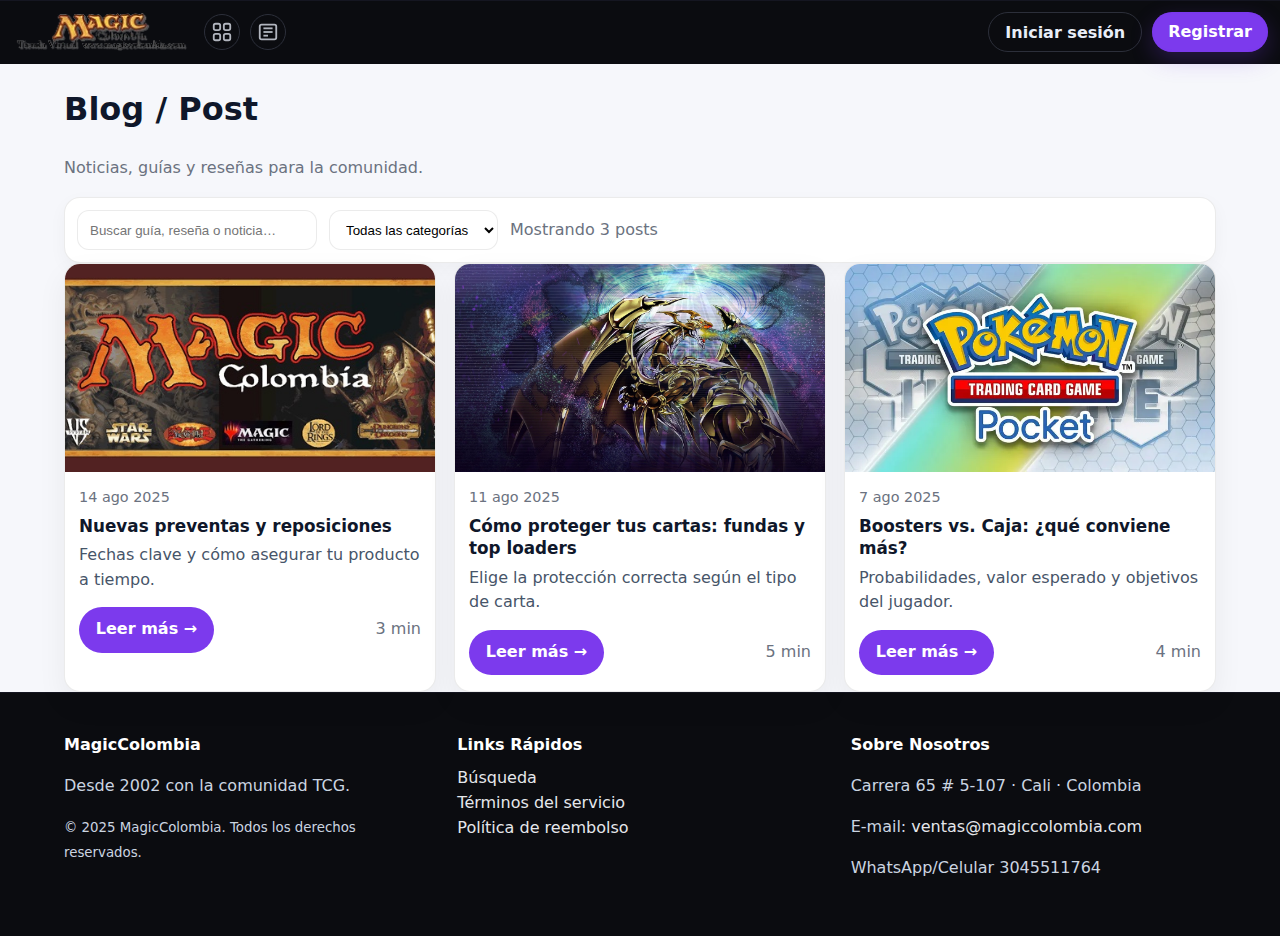
<file: html/blog.html>
<!doctype html>
<html lang="es-CO">
<head>
  <meta charset="utf-8" />
  <meta name="viewport" content="width=device-width,initial-scale=1" />
  <title>Blog / Post — MagicColombia</title>

  <!-- Rutas correctas desde /html -->
  <link rel="stylesheet" href="../css/style.magiccolombia.css">
  <link rel="icon" type="image/png" href="../images/Logo/01.png">

  <!-- Micro-estilos locales para el blog -->
  <style>
    :root { --brand:#6d28d9; --ink:#0f172a; --muted:#6b7280; --line:rgba(0,0,0,.08); }
    .blog-toolbar{background:#fff;border:1px solid var(--line);border-radius:16px;padding:12px;box-shadow:0 6px 18px rgba(0,0,0,.04);display:flex;gap:12px;align-items:center;flex-wrap:wrap}
    .blog-toolbar .input, .blog-toolbar .select{height:40px;border-radius:12px;border:1px solid var(--line);padding:0 12px;background:#fff}
    .blog-toolbar .input:focus, .blog-toolbar .select:focus{outline:2px solid rgba(109,40,217,.15);border-color:var(--brand)}
    .post-grid{display:grid;gap:18px}
    @media(min-width:700px){.post-grid{grid-template-columns:1fr 1fr}}
    @media(min-width:1100px){.post-grid{grid-template-columns:1fr 1fr 1fr}}
    .post-card{display:flex;flex-direction:column;background:#fff;border:1px solid var(--line);border-radius:16px;overflow:hidden;box-shadow:0 12px 30px rgba(0,0,0,.06)}
    .post-cover{aspect-ratio:16/9;background:#f3f4f6;object-fit:cover;width:100%}
    .post-body{padding:14px 14px 16px}
    .post-meta{display:flex;gap:8px;align-items:center;color:var(--muted);font-size:.9rem;margin-bottom:6px}
    .badge{display:inline-flex;gap:6px;align-items:center;padding:4px 10px;border-radius:999px;background:#f1f5f9;font-size:.8rem;margin-right:6px}
    .badge.cat-news{background:#eef2ff;color:#3730a3}
    .badge.cat-guides{background:#ecfeff;color:#155e75}
    .badge.cat-reviews{background:#fef9c3;color:#854d0e}
    .post-title{font-size:1.05rem;line-height:1.35;margin:.2rem 0 .35rem;color:var(--ink)}
    .post-desc{color:#475569;margin:0 0 .9rem}
    .post-actions{display:flex;gap:10px;align-items:center;justify-content:space-between}
    .btn-pill{border-radius:999px}
    .small-muted{color:var(--muted)}
  </style>
</head>

<body class="theme-light">
  <!-- HEADER (igual al resto del sitio) -->
  <header class="site-header">
    <div class="nav">
      <div class="nav-left">
        <a class="brand" href="../index.html" aria-label="MagicColombia">
          <img src="../images/Logo/01.png" alt="MagicColombia">
        </a>
        <nav id="primary-menu" class="menu menu-icons" aria-label="Navegación principal">
          <a href="tienda.html" class="icon-link" title="Catálogo" aria-label="Catálogo">
            <svg aria-hidden="true" width="22" height="22" viewBox="0 0 24 24" fill="none" stroke="currentColor">
              <rect x="3" y="3" width="7" height="7" rx="2"/><rect x="14" y="3" width="7" height="7" rx="2"/>
              <rect x="3" y="14" width="7" height="7" rx="2"/><rect x="14" y="14" width="7" height="7" rx="2"/>
            </svg>
            <span class="sr-only">Catálogo</span>
          </a>
          <a href="blog.html" class="icon-link" aria-current="page" title="Post" aria-label="Post">
            <svg aria-hidden="true" width="22" height="22" viewBox="0 0 24 24" fill="none" stroke="currentColor">
              <rect x="3" y="4" width="18" height="16" rx="2"/>
              <line x1="7" y1="8" x2="17" y2="8"/>
              <line x1="7" y1="12" x2="17" y2="12"/>
              <line x1="7" y1="16" x2="12" y2="16"/>
            </svg>
            <span class="sr-only">Post</span>
          </a>
        </nav>
      </div>

      <div class="auth-ctas">
        <a class="btn-outline" href="login.html">Iniciar sesión</a>
        <a class="btn" href="account.html">Registrar</a>
      </div>

      <button class="burger" type="button" data-menu-toggle aria-label="Abrir menú"
              aria-controls="primary-menu" aria-expanded="false">
        <span></span><span></span><span></span>
      </button>
    </div>
  </header>

  <main>
    <section class="container pad-y-sm">
      <h1 class="h3 m-0">Blog / Post</h1>
      <p class="small m-0 small-muted">Noticias, guías y reseñas para la comunidad.</p>
    </section>

    <!-- Barra de búsqueda / filtro -->
    <section class="container">
      <div class="blog-toolbar" role="group" aria-label="Filtros del blog">
        <input id="searchPost" class="input" type="search" placeholder="Buscar guía, reseña o noticia…" aria-label="Buscar en el blog" style="min-width:240px">
        <select id="catPost" class="select" aria-label="Categoría">
          <option value="">Todas las categorías</option>
          <option value="news">Noticias</option>
          <option value="guides">Guías</option>
          <option value="reviews">Reseñas</option>
        </select>
        <span id="postCount" class="small small-muted" aria-live="polite"></span>
      </div>
    </section>

    <!-- Grid de posts -->
    <section class="container pad-y">
      <div id="posts" class="post-grid" aria-live="polite">
        <!-- Ejemplos (puedes duplicar/editar) -->
        <article class="post-card" data-cat="news" data-title="Nuevas preventas y reposiciones">
          <img class="post-cover" src="../images/carrusel/img.5.jpg" alt="Nuevas preventas y reposiciones">
          <div class="post-body">
            <div class="post-meta">
              <span class="badge cat-news">Noticia</span>
              <time datetime="2025-08-14">14 ago 2025</time>
            </div>
            <h3 class="post-title">Nuevas preventas y reposiciones</h3>
            <p class="post-desc">Fechas clave y cómo asegurar tu producto a tiempo.</p>
            <div class="post-actions">
              <a class="btn btn-pill" href="#" aria-label="Leer más sobre Nuevas preventas y reposiciones">Leer más →</a>
              <span class="small-muted">3 min</span>
            </div>
          </div>
        </article>

        <article class="post-card" data-cat="guides" data-title="Cómo proteger tus cartas: fundas y top loaders">
          <img class="post-cover" src="../images/carrusel/img.6.jpg" alt="Cómo proteger tus cartas">
          <div class="post-body">
            <div class="post-meta">
              <span class="badge cat-guides">Guía</span>
              <time datetime="2025-08-11">11 ago 2025</time>
            </div>
            <h3 class="post-title">Cómo proteger tus cartas: fundas y top loaders</h3>
            <p class="post-desc">Elige la protección correcta según el tipo de carta.</p>
            <div class="post-actions">
              <a class="btn btn-pill" href="#" aria-label="Leer guía de protección">Leer más →</a>
              <span class="small-muted">5 min</span>
            </div>
          </div>
        </article>

        <article class="post-card" data-cat="reviews" data-title="Boosters vs. Caja: ¿qué conviene más?">
          <img class="post-cover" src="../images/carrusel/img.4.jpg" alt="Boosters vs. Caja">
          <div class="post-body">
            <div class="post-meta">
              <span class="badge cat-reviews">Reseña</span>
              <time datetime="2025-08-07">7 ago 2025</time>
            </div>
            <h3 class="post-title">Boosters vs. Caja: ¿qué conviene más?</h3>
            <p class="post-desc">Probabilidades, valor esperado y objetivos del jugador.</p>
            <div class="post-actions">
              <a class="btn btn-pill" href="#" aria-label="Leer reseña de boosters vs caja">Leer más →</a>
              <span class="small-muted">4 min</span>
            </div>
          </div>
        </article>
      </div>
    </section>
  </main>

  <!-- FOOTER igual al resto -->
  <footer class="site-footer">
    <div class="container grid">
      <section>
        <h4>MagicColombia</h4>
        <p>Desde 2002 con la comunidad TCG.</p>
        <small>© 2025 MagicColombia. Todos los derechos reservados.</small>
      </section>
      <section>
        <h4>Links Rápidos</h4>
        <ul>
          <li><a href="search.html">Búsqueda</a></li>
          <li><a href="terminos.html">Términos del servicio</a></li>
          <li><a href="reembolsos.html">Política de reembolso</a></li>
        </ul>
      </section>
      <section>
        <h4>Sobre Nosotros</h4>
        <p>Carrera 65 # 5-107 · Cali · Colombia</p>
        <p>E-mail: <a href="mailto:ventas@magiccolombia.com">ventas@magiccolombia.com</a></p>
        <p>WhatsApp/Celular 3045511764</p>
      </section>
    </div>
  </footer>

  <!-- JS pequeño para filtrar -->
  <script>
    (function(){
      const $q = document.getElementById('searchPost');
      const $cat = document.getElementById('catPost');
      const $count = document.getElementById('postCount');
      const $posts = [...document.querySelectorAll('#posts .post-card')];

      function apply(){
        const q = ($q.value||'').toLowerCase().trim();
        const c = $cat.value;
        let visible = 0;
        $posts.forEach(card=>{
          const okCat = !c || card.dataset.cat === c;
          const okTxt = !q || card.dataset.title.toLowerCase().includes(q);
          const show = okCat && okTxt;
          card.style.display = show ? '' : 'none';
          if (show) visible++;
        });
        $count.textContent = `Mostrando ${visible} post${visible!==1?'s':''}`;
      }
      $q.addEventListener('input', apply);
      $cat.addEventListener('change', apply);
      apply();
    })();
  </script>
</body>
</html>
</file>
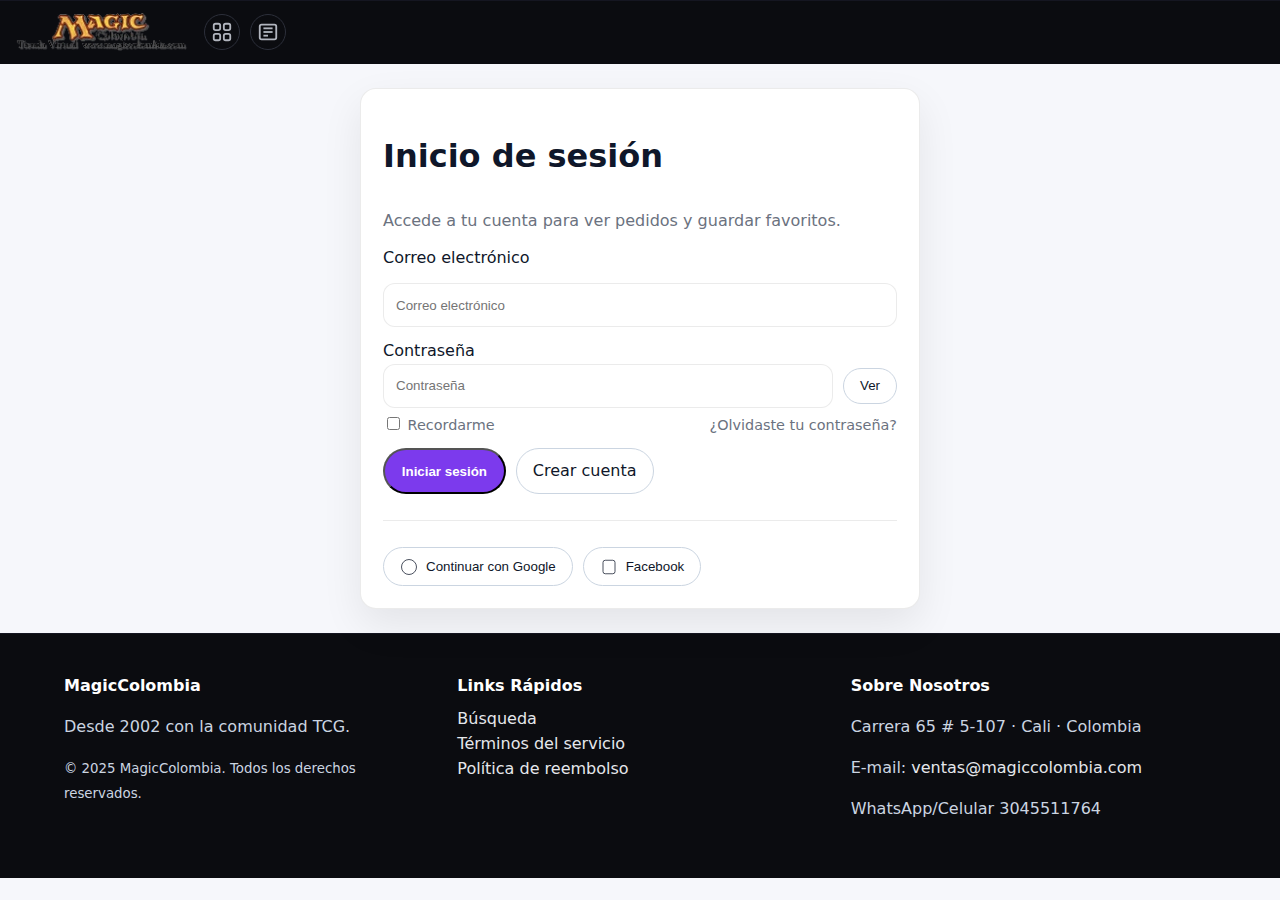
<file: html/login.html>
<!doctype html>
<html lang="es-CO">
<head>
  <meta charset="utf-8" />
  <meta name="viewport" content="width=device-width,initial-scale=1" />
  <title>Iniciar sesión — MagicColombia</title>

  <link rel="stylesheet" href="../css/style.magiccolombia.css">
  <link rel="icon" type="image/png" href="../images/Logo/01.png">

  <!-- Micro-estilos locales para el card de login -->
  <style>
    :root { --brand:#6d28d9; --line:rgba(0,0,0,.08); --muted:#6b7280; }
    .auth-wrap{display:grid;place-items:center}
    .auth-card{width:100%;max-width:560px;background:#fff;border:1px solid var(--line);border-radius:16px;box-shadow:0 16px 40px rgba(0,0,0,.08);padding:22px}
    .auth-head{display:flex;align-items:center;gap:10px;margin-bottom:6px}
    .auth-sub{color:var(--muted);margin:0 0 12px}
    .auth-form{display:grid;gap:12px}
    .input{height:44px;border-radius:12px;border:1px solid var(--line);padding:0 12px;background:#fff}
    .input:focus{outline:2px solid rgba(109,40,217,.15);border-color:var(--brand)}
    .row{display:flex;gap:10px;flex-wrap:wrap;align-items:center}
    .hint{color:var(--muted);font-size:.9rem}
    .btns{display:flex;gap:10px;flex-wrap:wrap}
    .hr{height:1px;background:var(--line);margin:14px 0}
    .social{display:flex;gap:10px;flex-wrap:wrap}
    .btn-icon{display:inline-flex;align-items:center;gap:8px}
    .btn-icon svg{width:18px;height:18px}
  </style>
</head>

<!-- Consistencia con la tienda -->
<body class="theme-light density-roomy">
  <!-- HEADER -->
  <header class="site-header">
    <div class="nav">
      <div class="nav-left">
        <a class="brand" href="../index.html" aria-label="MagicColombia">
          <img src="../images/Logo/01.png" alt="MagicColombia">
        </a>
        <nav id="primary-menu" class="menu menu-icons" aria-label="Navegación principal">
          <a href="tienda.html" class="icon-link" title="Catálogo" aria-label="Catálogo">
            <svg aria-hidden="true" width="22" height="22" viewBox="0 0 24 24" fill="none" stroke="currentColor">
              <rect x="3" y="3" width="7" height="7" rx="2"/><rect x="14" y="3" width="7" height="7" rx="2"/>
              <rect x="3" y="14" width="7" height="7" rx="2"/><rect x="14" y="14" width="7" height="7" rx="2"/>
            </svg>
            <span class="sr-only">Catálogo</span>
          </a>
          <a href="blog.html" class="icon-link" title="Post" aria-label="Post">
            <svg aria-hidden="true" width="22" height="22" viewBox="0 0 24 24" fill="none" stroke="currentColor">
              <rect x="3" y="4" width="18" height="16" rx="2"/>
              <line x1="7" y1="8" x2="17" y2="8"/>
              <line x1="7" y1="12" x2="17" y2="12"/>
              <line x1="7" y1="16" x2="12" y2="16"/>
            </svg>
            <span class="sr-only">Post</span>
          </a>
        </nav>
      </div>

      <button class="burger" type="button" data-menu-toggle aria-label="Abrir menú"
              aria-controls="primary-menu" aria-expanded="false">
        <span></span><span></span><span></span>
      </button>
    </div>
  </header>

  <!-- AIRE RÁPIDO Y SEGURO: margen arriba y abajo -->
  <main class="container pad-y auth-wrap" style="margin-top:24px;margin-bottom:24px">
    <section class="auth-card">
      <div class="auth-head">
        <h1 class="h4 m-0">Inicio de sesión</h1>
      </div>
      <p class="auth-sub">Accede a tu cuenta para ver pedidos y guardar favoritos.</p>

      <form id="loginForm" class="auth-form" novalidate>
        <label class="visually-hidden" for="email">Correo electrónico</label>
        <input class="input" id="email" type="email" placeholder="Correo electrónico" autocomplete="username" required>

        <div>
          <label class="visually-hidden" for="password">Contraseña</label>
          <div class="row">
            <input class="input" id="password" type="password" placeholder="Contraseña" autocomplete="current-password" required style="flex:1">
            <button id="togglePass" type="button" class="btn-outline" aria-pressed="false" aria-label="Mostrar contraseña">Ver</button>
          </div>
          <div class="row" style="justify-content:space-between;margin-top:6px">
            <label class="hint"><input type="checkbox" id="remember"> Recordarme</label>
            <a class="hint" href="#" title="Recuperar contraseña">¿Olvidaste tu contraseña?</a>
          </div>
        </div>

        <div class="btns">
          <button class="btn" type="submit">Iniciar sesión</button>
          <a class="btn-outline" href="registro.html">Crear cuenta</a>
        </div>

        <div class="hr" role="separator" aria-label="o"></div>

        <div class="social">
          <button type="button" class="btn-outline btn-icon" aria-label="Continuar con Google">
            <svg viewBox="0 0 24 24" fill="none" stroke="currentColor" aria-hidden="true"><circle cx="12" cy="12" r="10"></circle></svg>
            Continuar con Google
          </button>
          <button type="button" class="btn-outline btn-icon" aria-label="Continuar con Facebook">
            <svg viewBox="0 0 24 24" fill="none" stroke="currentColor" aria-hidden="true"><rect x="4" y="3" width="16" height="18" rx="3"></rect></svg>
            Facebook
          </button>
        </div>

        <p id="errorMsg" class="hint" style="color:#b91c1c;display:none;margin-top:8px">Revisa tu correo y contraseña.</p>
      </form>
    </section>
  </main>

  <footer class="site-footer">
    <div class="container grid">
      <section>
        <h4>MagicColombia</h4>
        <p>Desde 2002 con la comunidad TCG.</p>
        <small>© 2025 MagicColombia. Todos los derechos reservados.</small>
      </section>
      <section>
        <h4>Links Rápidos</h4>
        <ul>
          <li><a href="search.html">Búsqueda</a></li>
          <li><a href="terminos.html">Términos del servicio</a></li>
          <li><a href="reembolsos.html">Política de reembolso</a></li>
        </ul>
      </section>
      <section>
        <h4>Sobre Nosotros</h4>
        <p>Carrera 65 # 5-107 · Cali · Colombia</p>
        <p>E-mail: <a href="mailto:ventas@magiccolombia.com">ventas@magiccolombia.com</a></p>
        <p>WhatsApp/Celular 3045511764</p>
      </section>
    </div>
  </footer>

  <script>
    (function(){
      const $form = document.getElementById('loginForm');
      const $email = document.getElementById('email');
      const $pass = document.getElementById('password');
      const $toggle = document.getElementById('togglePass');
      const $error = document.getElementById('errorMsg');

      $toggle.addEventListener('click', () => {
        const show = $pass.type === 'password';
        $pass.type = show ? 'text' : 'password';
        $toggle.setAttribute('aria-pressed', show ? 'true' : 'false');
        $toggle.textContent = show ? 'Ocultar' : 'Ver';
        $pass.focus();
      });

      $form.addEventListener('submit', (e) => {
        e.preventDefault();
        const ok = $email.value.includes('@') && $pass.value.trim().length >= 4;
        $error.style.display = ok ? 'none' : 'block';
        if (ok) {
          alert('¡Bienvenido!');
          location.href = 'tienda.html';
        }
      });
    })();
  </script>
</body>
</html>
</file>
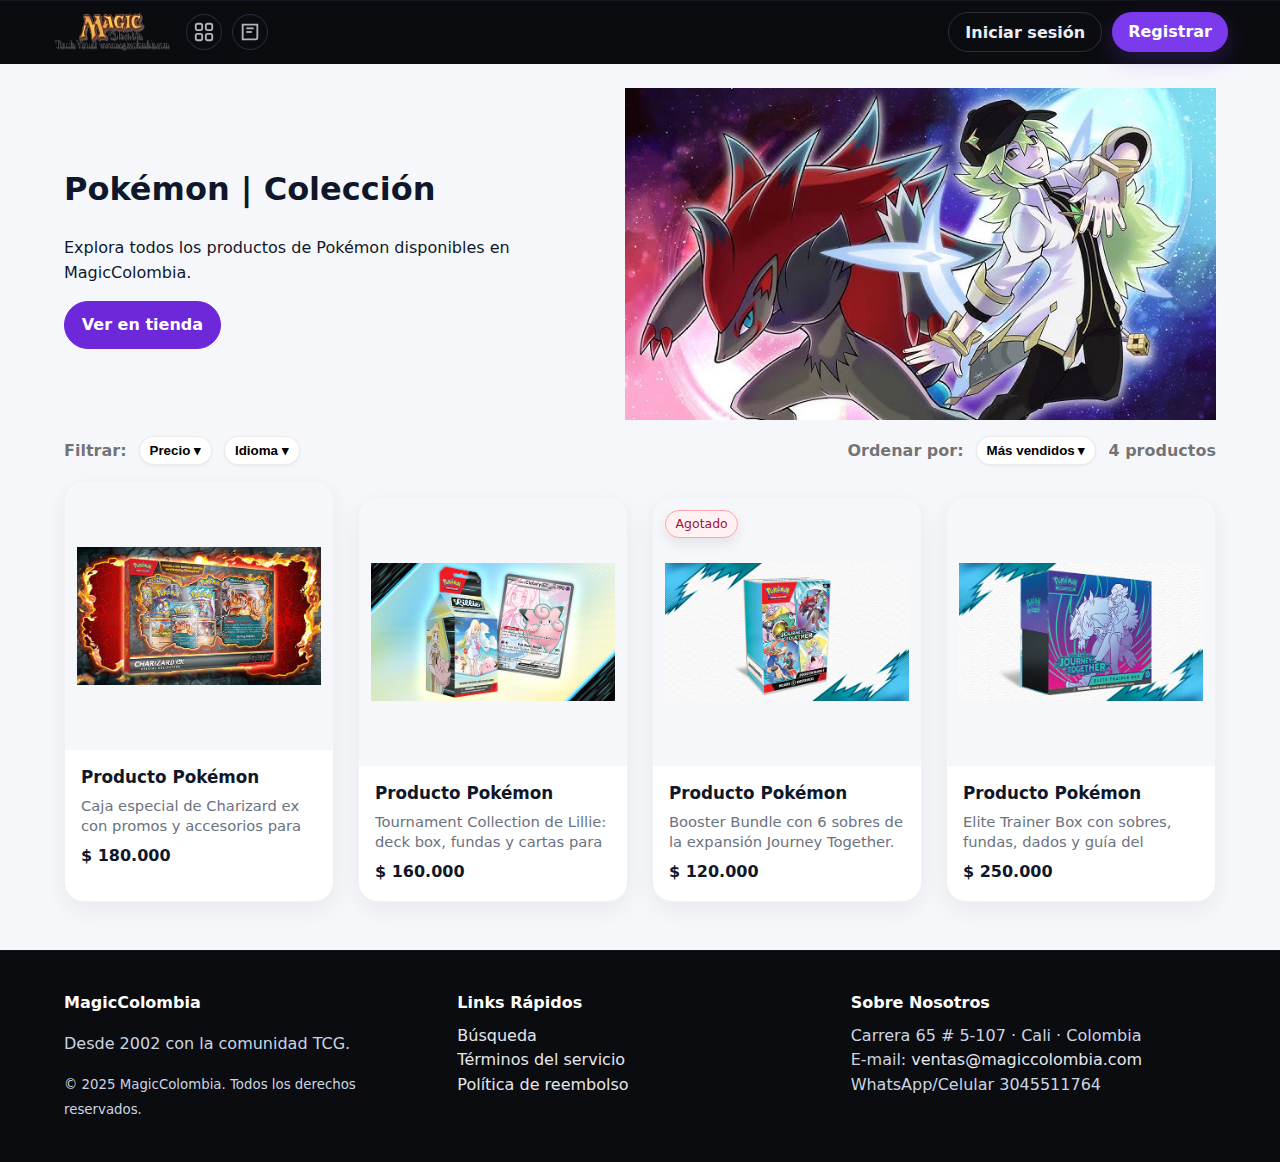
<file: html/pokemon.html>
<!DOCTYPE html>
<html lang="es-CO">
<head>
  <meta charset="utf-8">
  <meta name="viewport" content="width=device-width,initial-scale=1">
  <title>Pokémon — MagicColombia</title>
  <meta name="description" content="Explora todos los productos de Pokémon disponibles en MagicColombia.">

  <!-- favicon como en index -->
  <link rel="icon" type="image/png" href="../images/Logo/01.png">

  <link rel="stylesheet" href="../css/style.magiccolombia.css">
</head>
<body class="page-pokemon">

  <!-- ===== Header / Menú ===== -->
  <header class="site-header">
    <nav class="nav container">
      <div class="nav-left">
        <a class="brand" href="../index.html" aria-label="Inicio">
          <!-- ruta corregida (respeta mayúsculas del folder Logo) -->
          <img src="../images/Logo/01.png" alt="MagicColombia" width="120" height="32">
        </a>

        <div class="menu menu-icons" aria-label="Secciones">
          <!-- Catálogo -->
          <a class="icon-link" href="./catalogo.html" title="Catálogo" aria-label="Catálogo">
            <svg width="22" height="22" viewBox="0 0 24 24" fill="none" stroke="currentColor" aria-hidden="true">
              <rect x="3" y="3" width="7" height="7" rx="2"></rect>
              <rect x="14" y="3" width="7" height="7" rx="2"></rect>
              <rect x="3" y="14" width="7" height="7" rx="2"></rect>
              <rect x="14" y="14" width="7" height="7" rx="2"></rect>
            </svg>
          </a>
          <!-- Blog -->
          <a class="icon-link" href="./blog.html" title="Blog" aria-label="Blog">
            <svg width="22" height="22" viewBox="0 0 24 24" fill="none" stroke="currentColor" aria-hidden="true">
              <path d="M4 4h16v14a2 2 0 0 1-2 2H4z"></path>
              <path d="M8 8h8"></path><path d="M8 12h6"></path>
            </svg>
          </a>
        </div>
      </div>

      <div class="auth-ctas">
        <a class="btn-outline" href="./login.html">Iniciar sesión</a>
        <a class="btn" href="./login.html">Registrar</a>
      </div>
    </nav>
  </header>

  <main>
    <!-- Héroe -->
    <section class="hero pkm-hero container mt-4">
      <div class="grid-hero">
        <div class="hero-copy">
          <h1>Pokémon | Colección</h1>
          <p>Explora todos los productos de Pokémon disponibles en MagicColombia.</p>
          <p><a class="btn btn-primary" href="./tienda.html#product-grid">Ver en tienda</a></p>
        </div>
        <div class="hero-media">
          <!-- Reemplaza SOLO el src por la extensión correcta -->
<img id="pkm-hero" src="../images/pokemon/img.1.jpg" alt="Colección Pokémon" width="720" height="480" loading="eager">

        </div>
      </div>
    </section>

    <!-- Barra filtros / ordenar / conteo -->
    <section class="pkm-container container">
      <div class="pkm-toolbar">
        <div class="left">
          <span class="muted">Filtrar:</span>

          <!-- Precio -->
          <span class="pkm-wrap">
            <button id="btn-price" class="pkm-pill" aria-haspopup="true" aria-expanded="false">Precio ▾</button>
            <div id="menu-price" class="pkm-flyout" role="menu" aria-labelledby="btn-price" hidden>
              <button type="button" data-price="all">Todos los precios</button>
              <button type="button" data-price="le150">Hasta $150.000</button>
              <button type="button" data-price="150-200">$150.000 – $200.000</button>
              <button type="button" data-price="ge200">Desde $200.000</button>
            </div>
          </span>

          <!-- Idioma (solo 2 opciones) -->
          <span class="pkm-wrap">
            <button id="btn-lang" class="pkm-pill" aria-haspopup="true" aria-expanded="false">Idioma ▾</button>
            <div id="menu-lang" class="pkm-flyout" role="menu" aria-labelledby="btn-lang" hidden>
              <button type="button" data-lang="all">Todos</button>
              <button type="button" data-lang="es">Español</button>
              <button type="button" data-lang="en">Inglés</button>
            </div>
          </span>
        </div>

        <div class="right">
          <span class="muted">Ordenar por:</span>

          <span class="pkm-wrap">
            <button id="btn-sort" class="pkm-pill" aria-haspopup="true" aria-expanded="false">Más vendidos ▾</button>
            <div id="menu-sort" class="pkm-flyout" role="menu" aria-labelledby="btn-sort" hidden>
              <button type="button" data-sort="bestsellers">Más vendidos</button>
              <button type="button" data-sort="price-asc">Precio: menor a mayor</button>
              <button type="button" data-sort="price-desc">Precio: mayor a menor</button>
            </div>
          </span>

          <span class="muted"><span id="pkm-count">0</span> productos</span>
        </div>
      </div>

      <!-- Grilla (el JS la llena) -->
      <div id="pokemon-grid" class="pkm-grid"></div>
    </section>
  </main>

  <!-- ===== Footer ===== -->
  <footer class="site-footer">
    <div class="container grid">
      <div>
        <h4>MagicColombia</h4>
        <p>Desde 2002 con la comunidad TCG.</p>
        <small>© 2025 MagicColombia. Todos los derechos reservados.</small>
      </div>

      <div>
        <h4>Links Rápidos</h4>
        <ul>
          <li><a href="./busqueda.html">Búsqueda</a></li>
          <li><a href="./terminos.html">Términos del servicio</a></li>
          <li><a href="./reembolsos.html">Política de reembolso</a></li>
        </ul>
      </div>

      <div>
        <h4>Sobre Nosotros</h4>
        <ul>
          <li>Carrera 65 # 5-107 · Cali · Colombia</li>
          <li>E-mail: <a href="mailto:ventas@magiccolombia.com">ventas@magiccolombia.com</a></li>
          <li>WhatsApp/Celular 3045511764</li>
        </ul>
      </div>
    </div>
  </footer>

  <!-- Scripts: dataset primero, luego lógica -->
  <script src="../js/data.products.js"></script>
  <script src="../js/pokemon.js"></script>

  <!-- Fallback por si la imagen del héroe no existe en esa ruta -->
  <script>
    (function(){
      var img=document.getElementById('pkm-hero'); if(!img) return;
      var tries=['../images/pokemon/img.1.png','../images/pokemon/img.1.jpg','../images/pokemon/img.1.jpeg','../images/pokemon/img.1.webp'];
      var i=0; img.onerror=function(){ if(++i<tries.length) img.src=tries[i]; };
    })();
  </script>
</body>
</html>
</file>
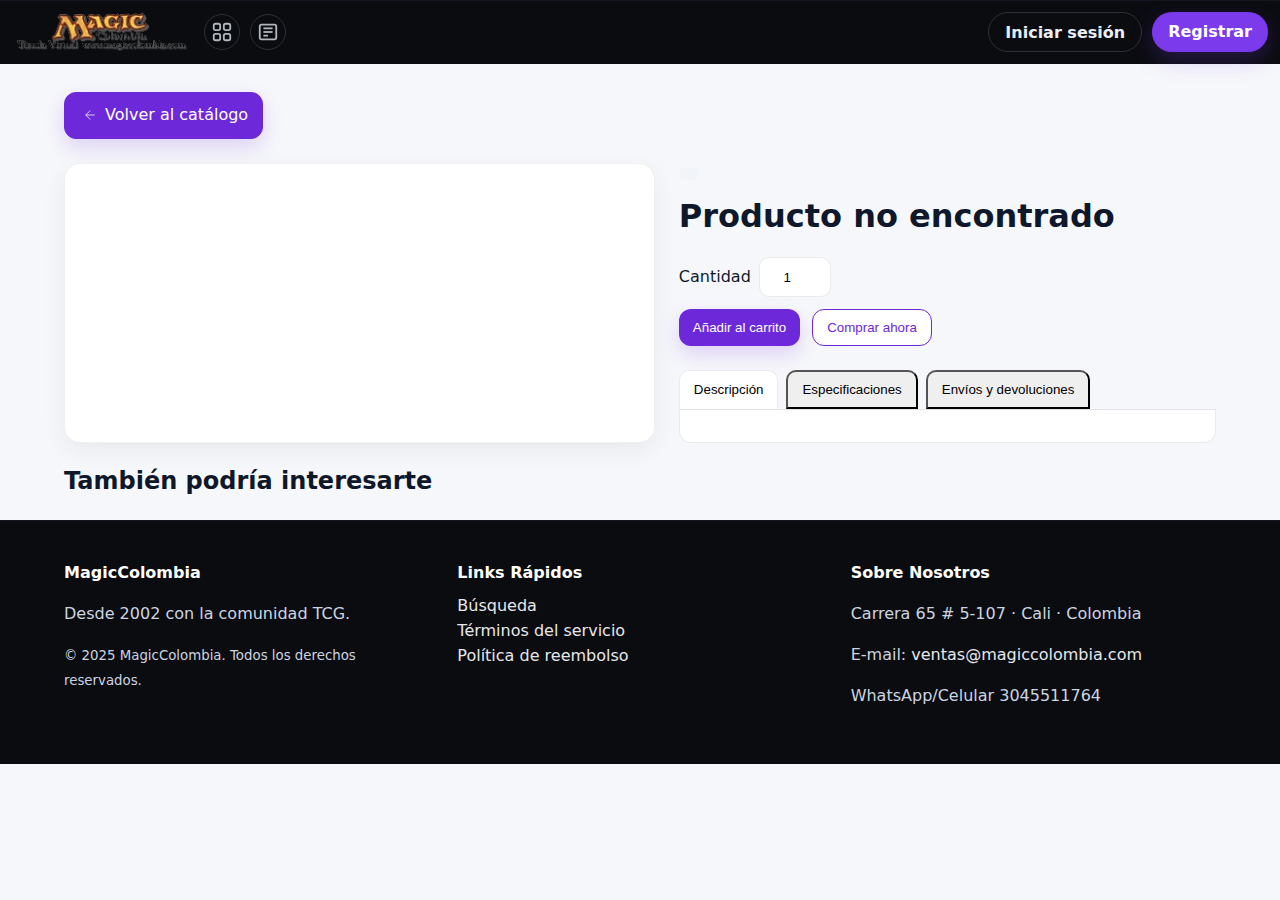
<file: html/producto.html>
<!doctype html>
<html lang="es-CO">
<head>
  <meta charset="utf-8" />
  <meta name="viewport" content="width=device-width,initial-scale=1" />
  <title>Producto – MagicColombia</title>

  <link rel="stylesheet" href="../css/style.magiccolombia.css">
  <link rel="icon" type="image/png" href="../images/Logo/01.png">

  <style>
    .product-hero{display:grid;grid-template-columns:1fr;gap:24px}
    .p-media{background:#fff;border:1px solid rgba(0,0,0,.06);border-radius:16px;padding:16px;box-shadow:0 8px 24px rgba(0,0,0,.06)}
    .p-main{position:relative}
    .p-main img{width:100%;height:420px;object-fit:contain;background:#f6f7fb;border-radius:12px}
    .p-badge{position:absolute;left:12px;top:12px;padding:6px 10px;border-radius:999px;font-size:.85rem}
    .p-badge.ok{background:#ecfdf5;color:#065f46;border:1px solid #10b981}
    .p-badge.out{background:#fff1f2;color:#9f1239;border:1px solid #f43f5e}
    .thumbs{display:flex;gap:8px;margin-top:12px;flex-wrap:wrap}
    .thumbs button{width:80px;height:64px;border:1px solid rgba(0,0,0,.1);border-radius:10px;overflow:hidden;background:#fff;cursor:pointer}
    .thumbs img{width:100%;height:100%;object-fit:contain;background:#f6f7fb}
    .thumbs button.active{outline:2px solid #6d28d9;outline-offset:2px}

    .p-info h1{margin:.25rem 0 0}
    .p-price{font-size:1.25rem;font-weight:700;margin:.5rem 0 1rem}
    .qty{display:flex;gap:8px;align-items:center}
    .qty input{width:72px;text-align:center;height:40px;border:1px solid rgba(0,0,0,.08);border-radius:10px}
    .btns{display:flex;gap:12px;flex-wrap:wrap;margin-top:12px}
    .btn-primary{background:#6d28d9;color:#fff;border:none;padding:10px 14px;border-radius:12px;cursor:pointer;box-shadow:0 8px 20px rgba(109,40,217,.18)}
    .btn-outline{background:#fff;color:#6d28d9;border:1px solid #6d28d9;padding:10px 14px;border-radius:12px;cursor:pointer}
    .btn-primary[disabled], .btn-outline[disabled]{opacity:.6;cursor:not-allowed}

    .tabs{display:flex;gap:8px;margin-top:24px;border-bottom:1px solid rgba(0,0,0,.08)}
    .tab{padding:10px 14px;border-radius:10px 10px 0 0;cursor:pointer}
    .tab.active{background:#fff;border:1px solid rgba(0,0,0,.08);border-bottom-color:#fff}
    .tab-panel{display:none;padding:16px;border:1px solid rgba(0,0,0,.08);border-top:none;border-radius:0 0 12px 12px;background:#fff}
    .tab-panel.active{display:block}

    .pill{display:inline-flex;gap:6px;align-items:center;padding:6px 10px;border-radius:999px;background:#f1f5f9;margin-right:6px;font-size:.85rem}

    @media(min-width:1024px){ .product-hero{grid-template-columns:1.1fr 1fr} }
  </style>
</head>

<body class="theme-light">
  <!-- HEADER (igual al del sitio) -->
  <header class="site-header">
    <div class="nav">
      <div class="nav-left">
        <a class="brand" href="../index.html" aria-label="MagicColombia">
          <img src="../images/Logo/01.png" alt="MagicColombia">
        </a>
        <nav id="primary-menu" class="menu menu-icons" aria-label="Navegación principal">
          <a href="tienda.html" class="icon-link" aria-current="page" title="Catálogo" aria-label="Catálogo">
            <svg aria-hidden="true" width="22" height="22" viewBox="0 0 24 24" fill="none" stroke="currentColor">
              <rect x="3" y="3" width="7" height="7" rx="2"/><rect x="14" y="3" width="7" height="7" rx="2"/>
              <rect x="3" y="14" width="7" height="7" rx="2"/><rect x="14" y="14" width="7" height="7" rx="2"/>
            </svg>
            <span class="sr-only">Catálogo</span>
          </a>
          <a href="blog.html" class="icon-link" title="Post" aria-label="Post">
            <svg aria-hidden="true" width="22" height="22" viewBox="0 0 24 24" fill="none" stroke="currentColor">
              <rect x="3" y="4" width="18" height="16" rx="2"/>
              <line x1="7" y1="8" x2="17" y2="8"/>
              <line x1="7" y1="12" x2="17" y2="12"/>
              <line x1="7" y1="16" x2="12" y2="16"/>
            </svg>
            <span class="sr-only">Post</span>
          </a>
        </nav>
      </div>

      <div class="auth-ctas">
        <a class="btn-outline" href="login.html">Iniciar sesión</a>
        <a class="btn" href="account.html">Registrar</a>
      </div>

      <button class="burger" type="button" data-menu-toggle aria-label="Abrir menú"
              aria-controls="primary-menu" aria-expanded="false">
        <span></span><span></span><span></span>
      </button>
    </div>
  </header>

  <main>
  
    <nav class="container back-strip">
  <a href="tienda.html" class="btn-primary btn-back" aria-label="Volver al catálogo">
    <svg width="18" height="18" viewBox="0 0 24 24" fill="none" stroke="currentColor" aria-hidden="true">
      <polyline points="15 18 9 12 15 6"></polyline>
      <line x1="9" y1="12" x2="21" y2="12"></line>
    </svg>
    Volver al catálogo
  </a>
</nav>


    <section class="container pad-y">
      <div class="product-hero">
        <div class="p-media">
          <div class="p-main">
            <span id="pStockBadge" class="p-badge"></span>
            <img id="pImage" alt="">
          </div>
          <div id="pThumbs" class="thumbs"></div>
        </div>

        <div class="p-info">
          <span id="pCategory" class="pill"></span>
          <h1 id="pName" class="h3"></h1>
          <div id="pPrice" class="p-price"></div>

          <div class="qty">
            <label for="qty" class="small">Cantidad</label>
            <input id="qty" type="number" min="1" step="1" value="1">
          </div>

          <div class="btns">
            <button id="addToCart" class="btn-primary">Añadir al carrito</button>
            <button id="buyNow" class="btn-outline">Comprar ahora</button>
          </div>

          <div class="tabs">
            <button class="tab active" data-tab="desc">Descripción</button>
            <button class="tab" data-tab="specs">Especificaciones</button>
            <button class="tab" data-tab="ship">Envíos y devoluciones</button>
          </div>
          <div id="tab-desc" class="tab-panel active"></div>
          <div id="tab-specs" class="tab-panel"></div>
          <div id="tab-ship" class="tab-panel"></div>
        </div>
      </div>
    </section>

    <section class="container pad-y">
      <h2 class="h4">También podría interesarte</h2>
      <ul id="related" class="fc-grid"></ul>
    </section>
  </main>

  <!-- FOOTER -->
  <footer class="site-footer">
    <div class="container grid">
      <section>
        <h4>MagicColombia</h4>
        <p>Desde 2002 con la comunidad TCG.</p>
        <small>© 2025 MagicColombia. Todos los derechos reservados.</small>
      </section>
      <section>
        <h4>Links Rápidos</h4>
        <ul>
          <li><a href="html/search.html">Búsqueda</a></li>
          <li><a href="html/terminos.html">Términos del servicio</a></li>
          <li><a href="html/reembolsos.html">Política de reembolso</a></li>
        </ul>
      </section>
      <section>
        <h4>Sobre Nosotros</h4>
        <p>Carrera 65 # 5-107 · Cali · Colombia</p>
        <p>E-mail: <a href="mailto:ventas@magiccolombia.com">ventas@magiccolombia.com</a></p>
        <p>WhatsApp/Celular 3045511764</p>
      </section>
    </div>
  </footer>

  <!-- JS -->
  <script src="../js/data.products.js" defer></script>
  <script src="../js/producto.js" defer></script>
</body>
</html>
</file>
<file: css/style.magiccolombia.css>
/* =========================
   MagicColombia — CSS final
   ========================= */

/* ==== Reset corto / base ==== */
*, *::before, *::after { box-sizing: border-box; }
html { scroll-behavior: smooth; }
body {
  margin: 0;
  font: 400 16px/1.55 system-ui, -apple-system, "Segoe UI", Roboto, Ubuntu, Cantarell, "Helvetica Neue", Arial, "Noto Sans", sans-serif;
  color: #0f172a;
  background: #f6f7fb;           /* sitio claro */
}
img { max-width: 100%; height: auto; display: block; }
figure { margin: 0; }
a { color: inherit; text-decoration: none; }

/* ==== Helpers ==== */
.container { max-width: 1200px; margin-inline: auto; padding-inline: 24px; }
.mt-3 { margin-top: 1rem; }
.mt-4 { margin-top: 1.5rem; }
.mt-6 { margin-top: 2rem; }

/* =========================
   HEADER (negro) + MENÚ
   ========================= */
.site-header{
  position: sticky; top: 0; z-index: 1000;
  background: #0b0c10;
  box-shadow: 0 1px 0 #151621 inset;
}
.site-header .nav{
  height: 64px;
  display:flex; align-items:center; gap:16px; justify-content:space-between;
  padding-inline: 12px;
}
.site-header .nav-left{ display:flex; align-items:center; gap:14px; }
.site-header .brand img{ height:38px; display:block; }

/* Menú icónico (a la izquierda) */
.menu.menu-icons{ display:flex; gap:10px; }
.menu.menu-icons .icon-link{
  width:36px; height:36px; border-radius:9999px;
  display:inline-flex; align-items:center; justify-content:center;
  color:#e9eef8; background:transparent;
  border:1px solid #2c2f3a; transition:.2s;
}
.menu.menu-icons .icon-link:hover,
.menu.menu-icons .icon-link:focus-visible{
  outline:0; border-color:#7c3aed; box-shadow:0 0 0 2px rgba(124,58,237,.35) inset;
  color:#fff;
}

/* CTA (derecha) */
.site-header .auth-ctas{ display:flex; gap:10px; margin-left:auto; }
.site-header .btn, .site-header .btn-outline{
  --h:40px; height:var(--h); line-height:var(--h);
  padding:0 16px; border-radius:9999px; font-weight:600; white-space:nowrap;
}
.site-header .btn{
  background:#7c3aed; color:#fff;
  box-shadow:0 0 0 2px rgba(124,58,237,.35) inset, 0 8px 22px rgba(124,58,237,.25);
}
.site-header .btn:hover{ filter:brightness(1.05); }
.site-header .btn-outline{
  background:transparent; color:#e9eef8; border:1px solid #2c2f3a;
}
.site-header .btn-outline:hover{ border-color:#a78bfa; color:#fff; }

/* Burger opcional */
.burger{ display:none; background:none; border:0; padding:10px; }
.burger span{ display:block; width:22px; height:2px; background:#e9eef8; margin:4px 0; }

@media (max-width:720px){
  .site-header .auth-ctas{ display:none; }
}

/* =========================
   HERO / CARRUSEL
   ========================= */
.hero-carousel{
  position:relative; border-radius:22px; overflow:hidden;
  background:#0b0c10; box-shadow:0 16px 40px rgba(2,6,23,.25);
}
.hero-carousel .carousel-track{ display:flex; transition:transform .45s ease; }
.hero-carousel .slide{
  position:relative; min-width:100%; aspect-ratio:16/7.5;
  display:grid; place-items:center; background:#0b0c10;
}
.hero-carousel .slide img{
  width:100%; height:100%; object-fit:cover; object-position:center;
}
/* capa de contraste */
.hero-carousel .slide::after{
  content:""; position:absolute; inset:0; pointer-events:none;
  background:
    radial-gradient(120% 60% at 0% 100%, rgba(0,0,0,.36) 0%, transparent 55%),
    linear-gradient(0deg, rgba(0,0,0,.28), transparent 30%);
}
/* callout legible (abajo-izq) */
.hero-carousel .callout{
  position:absolute; left:24px; bottom:24px;
  max-width:min(560px, 80%);
  padding:22px;
  color:#fff;
  background: linear-gradient(to right, rgba(8,10,16,.92) 0%, rgba(8,10,16,.78) 52%, rgba(8,10,16,0) 100%);
  border:1px solid rgba(255,255,255,.08);
  border-radius:18px;
  box-shadow:0 10px 28px rgba(0,0,0,.35);
  backdrop-filter: blur(1.5px);
}
.hero-carousel .callout h1,
.hero-carousel .callout h2{ margin:0 0 .35rem; font-size:clamp(1.35rem, 2vw + .8rem, 2.25rem); }
.hero-carousel .callout p{ margin:0 0 .8rem; opacity:.95; }
.hero-carousel .callout .btn{
  display:inline-block; background:#7c3aed; color:#fff;
  padding:.6rem 1.05rem; border-radius:9999px; font-weight:700;
  box-shadow:0 0 0 2px rgba(124,58,237,.35) inset, 0 8px 22px rgba(124,58,237,.28);
}

/* flechas */
.hero-carousel .ctrl{
  position:absolute; top:50%; transform:translateY(-50%);
  width:48px; height:48px; border-radius:9999px;
  border:1px solid rgba(255,255,255,.35); color:#fff;
  background:rgba(0,0,0,.35); backdrop-filter:blur(4px);
  display:grid; place-items:center; cursor:pointer; transition:.2s;
}
.hero-carousel .ctrl:hover{ background:rgba(0,0,0,.55); }
.hero-carousel .prev{ left:18px; }
.hero-carousel .next{ right:18px; }

/* dots */
.hero-carousel .dots{
  position:absolute; left:0; right:0; bottom:12px;
  display:flex; gap:8px; justify-content:center; align-items:center;
}
.hero-carousel .dots button{
  width:9px; height:9px; border-radius:9999px; border:0; padding:0;
  background:#cbd5e1; opacity:.85;
}
.hero-carousel .dots button.is-active{ background:#7c3aed; opacity:1; }

@media (max-width:720px){
  .hero-carousel .callout{ left:16px; right:16px; bottom:16px; max-width:none; }
}

/* =========================
   VIDEO responsive (YouTube)
   ========================= */
.video-wrapper{
  position:relative; width:100%; aspect-ratio:16/9;
  border-radius:16px; overflow:hidden;
  background:#0b0c10; box-shadow:0 16px 40px rgba(2,6,23,.18);
}
.video-wrapper iframe{
  position:absolute; inset:0; width:100%; height:100%; border:0;
}
.video-wrapper .yt-btn{
  position:absolute; top:14px; left:14px; z-index:2;
  display:inline-flex; align-items:center; gap:8px;
  padding:8px 12px; border-radius:9999px; font-weight:600;
  background:#fff; color:#111827; text-decoration:none;
  box-shadow:0 4px 16px rgba(2,6,23,.12);
}

/* =========================
   TARJETAS / LISTAS
   ========================= */
.card{
  background:#fff; color:#0f172a; border-radius:18px;
  border:1px solid #e8eaf3;
  box-shadow:0 8px 22px rgba(15,23,42,.05);
}
.card + .card{ margin-top:16px; }

/* =========================
   FOOTER (negro) — una sola versión
   ========================= */
.site-footer{
  background:#0b0c10; color:#e5e7eb; border-top:1px solid #151621;
}
.site-footer .container{ padding-block:40px; }
.site-footer .grid{
  display:grid; gap:28px;
  grid-template-columns:repeat(auto-fit, minmax(220px, 1fr));
}
.site-footer h4{ color:#fff; margin:0 0 8px; }
.site-footer p,.site-footer small,.site-footer li{ color:#cbd5e1; }
.site-footer ul{ list-style:none; padding:0; margin:0; }
.site-footer a{ color:#e5e7eb; text-decoration:none; }
.site-footer a:hover{ color:#a78bfa; }

/* =========================
   UTILIDADES DE BOTÓN (para fuera del header)
   ========================= */
.btn{ display:inline-block; background:#7c3aed; color:#fff; padding:.65rem 1.05rem; border-radius:9999px; font-weight:700; }
.btn:hover{ filter:brightness(1.05); }
.btn-outline{ display:inline-block; padding:.6rem 1rem; border:1px solid #cbd5e1; border-radius:9999px; color:#0f172a; background:#fff; }
.btn-outline:hover{ border-color:#7c3aed; color:#7c3aed; }

/* =========================
   ACCESIBILIDAD
   ========================= */
.sr-only{
  position:absolute !important; width:1px; height:1px; padding:0; margin:-1px;
  overflow:hidden; clip:rect(0,0,0,0); border:0;
}
:focus-visible{ outline:3px solid #a78bfa; outline-offset:2px; }

/* =========================
   PRELOADER — Spinner 100% CSS (única versión)
   ========================= */
#preloader{
  position: fixed;
  inset: 0;
  z-index: 9999;
  display: grid;
  place-items: center;
  background: rgba(10,12,16,.55);
  backdrop-filter: blur(2px);
  -webkit-backdrop-filter: blur(2px);
  transition: opacity .35s ease, visibility .35s ease;
}
#preloader::before{
  content:""; position:absolute; inset:0;
  background: radial-gradient(120% 80% at 50% 30%, rgba(0,0,0,.35) 0%, rgba(0,0,0,.12) 50%, transparent 100%);
  pointer-events:none;
}
/* Spinner */
#preloader .spinner{
  width: 56px; height: 56px; border-radius: 9999px;
  -webkit-mask: radial-gradient(circle 8px, transparent 6px, #000 7px);
          mask: radial-gradient(circle 8px, transparent 6px, #000 7px);
  background: conic-gradient(from 0deg, #8b5cf6, #22d3ee, #60a5fa, #8b5cf6);
  animation: preloader-spin 1.05s linear infinite;
  filter: drop-shadow(0 6px 16px rgba(0,0,0,.35));
}
@keyframes preloader-spin { to { transform: rotate(1turn); } }
/* Ocultar realmente el preloader */
#preloader.is-hidden,
body.is-ready #preloader{
  opacity: 0; visibility: hidden; pointer-events: none;
}
/* Ocultar cualquier <img alt="Cargando…"> rezagado */
img[alt="Cargando…"], img[alt="Cargando..."]{ display:none !important; }
@media (prefers-reduced-motion: reduce){
  #preloader .spinner{ animation: none; background: radial-gradient(circle at 50% 50%, #94a3b8 0 8px, transparent 8px), conic-gradient(#94a3b8 0 360deg); }
}

/* ===== Colección destacada (Catálogo) ===== */
.featured-grid{
  display:grid;
  grid-template-columns:repeat(3,minmax(0,1fr));
  gap:20px;
}
@media (max-width:1024px){ .featured-grid{ grid-template-columns:repeat(2,1fr); } }
@media (max-width:640px){  .featured-grid{ grid-template-columns:1fr; } }

a.product-card{
  display:flex; flex-direction:column;
  background:#ffffff; border-radius:16px; text-decoration:none;
  box-shadow:0 8px 24px rgba(2,6,23,.08); overflow:hidden;
  transition:transform .18s ease, box-shadow .18s ease;
  border:1px solid rgba(2,6,23,.06);
}
.theme-dark a.product-card{
  background:#0f1115; border-color:rgba(255,255,255,.06);
  box-shadow:0 10px 26px rgba(0,0,0,.35);
}
a.product-card:hover{
  transform:translateY(-4px);
  box-shadow:0 14px 36px rgba(2,6,23,.16);
}

.product-card .thumb{
  aspect-ratio: 4/3; 
  background:#f8fafc;
  display:block; overflow:hidden;
}
.theme-dark .product-card .thumb{ background:#111318; }

.product-card .thumb img{
  width:100%; height:100%; object-fit:contain; display:block;
}

.product-card .content{ padding:14px 16px; display:grid; gap:6px; }
.product-card h3{ margin:0; font-size:1rem; line-height:1.35; color:inherit; }
.product-card .chip{ font-size:.8rem; color:#64748b; }
.theme-dark .product-card .chip{ color:#94a3b8; }

.product-card .price{ font-weight:700; letter-spacing:.2px; }
.product-card .price .currency{ opacity:.8; font-weight:600; }

/* espaciar título */
#coleccion-destacada > h2{ margin-bottom:14px; }


/* ===== Colección destacada (catálogo) ===== */
.section-head .h2{ margin-bottom: 1rem; }

.product-grid{
  --gap: 24px;
  display:grid;
  gap:var(--gap);
  grid-template-columns: repeat(12, 1fr);
}
.product-card{
  grid-column: span 12;
  display:block;
  background:#fff;
  border:1px solid rgba(15,23,42,.06);
  border-radius:20px;
  overflow:hidden;
  box-shadow:0 8px 30px rgba(2,6,23,.06);
  transition: transform .2s ease, box-shadow .2s ease;
}
.product-card:hover{
  transform: translateY(-2px);
  box-shadow:0 14px 38px rgba(2,6,23,.10);
}
.product-media{
  position:relative;
  aspect-ratio: 4 / 3;
  background:#f3f4f6;
}
.product-media img{
  width:100%; height:100%; object-fit:cover; display:block;
}
.badge{
  position:absolute; left:12px; top:12px;
  font-size:.75rem; line-height:1; padding:.4rem .55rem;
  border-radius:999px; color:#fff;
  box-shadow:0 6px 18px rgba(0,0,0,.15);
}
.badge-new{ background:#0ea5e9; }
.badge-offer{ background:#22c55e; }
.badge-oos{ background:#64748b; }

.product-info{ padding:16px 18px 18px; }
.product-title{
  font-size:1.05rem; font-weight:700; color:#0f172a; margin:0 0 .35rem;
}
.product-price{ font-weight:800; color:#0f172a; }
.product-price .currency{ color:#475569; font-weight:600; margin-left:.25rem; }

.actions-center{ display:flex; justify-content:center; }

/* responsive grid */
@media (min-width: 768px){
  .product-card{ grid-column: span 6; }
}
@media (min-width: 1200px){
  .product-card{ grid-column: span 4; }
}

/* ===== Colección destacada (scope seguro) ===== */
#featured-collection { --gap: 24px; }

#featured-collection .fc-grid{
  display:grid;
  grid-template-columns: repeat(auto-fill, minmax(260px, 1fr));
  gap: var(--gap);
  margin-top: 16px;
  list-style:none;
  padding:0;
}

#featured-collection .fc-card{
  display:block;
  text-decoration:none;
  color:inherit;
  background:#fff;
  border-radius:16px;
  overflow:hidden;
  /* usa tu sombra si tienes variables; si no, cae al fallback */
  box-shadow: var(--shadow-md, 0 10px 25px rgba(16,24,40,.08));
  transition: transform .2s ease, box-shadow .2s ease;
}
#featured-collection .fc-card:hover{
  transform: translateY(-2px);
  box-shadow: var(--shadow-lg, 0 16px 40px rgba(16,24,40,.12));
}

#featured-collection img{
  width:100%;
  height:220px;               /* ajusta si quieres más alto */
  object-fit:contain;
  background:#f6f7fb;         /* base clara para productos recortados */
}

#featured-collection .fc-info{ padding:14px 16px; }
#featured-collection .fc-title{ font-size:1rem; line-height:1.3; margin:0 0 6px; }
#featured-collection .fc-price{ font-weight:600; }

#featured-collection .view-all-wrap{
  text-align:center;
  margin-top:28px;
}
#featured-collection .view-all-wrap .btn{ display:inline-flex; }

/* separa visualmente el bloque del footer */
#featured-collection .container{ margin-bottom: 6px; }

/* Centrado del diálogo "Tu carrito está vacío" en catálogo */
#cart-hero { 
  display: grid; 
  place-items: center; 
  padding: 1rem 0 .25rem;
}

#cart-hero .cart-hero-card {
  width: min(880px, 100%);
  margin: 0 auto;          /* centra en cualquier layout */
  padding: 22px;           /* igual que antes, pero desde CSS */
}

/* Opcional: alinear botones en móvil sin romper nada */
@media (max-width: 480px) {
  #cart-hero .cart-hero-card div {
    display: flex;
    gap: .5rem;
    flex-wrap: wrap;
  }
}

/* === TIENDA (aplica fuera de #featured-collection) === */

/* Grilla genérica para <ul class="fc-grid" id="product-grid"> */
.fc-grid {
  display: grid;
  grid-template-columns: repeat(auto-fill, minmax(240px, 1fr));
  gap: 24px;
  list-style: none;
  margin: 0;
  padding: 0;
}

/* Tarjeta genérica */
.fc-card{
  display: block;
  color: inherit;
  text-decoration: none;
  background: #fff;
  border: 1px solid rgba(15,23,42,.06);
  border-radius: 16px;
  overflow: hidden;
  box-shadow: 0 10px 25px rgba(16,24,40,.08);
  transition: transform .2s ease, box-shadow .2s ease;
}
.fc-card:hover{
  transform: translateY(-2px);
  box-shadow: 0 16px 40px rgba(16,24,40,.12);
}

/* Imagen con altura fija y sin recortes raros */
.fc-card img{
  width: 100%;
  height: 220px;          /* uniforma todas las miniaturas */
  object-fit: contain;    /* NO recortar (muestra la caja completa) */
  background: #f6f7fb;    /* base clara detrás de PNGs recortados */
  display: block;
}

/* Info de la tarjeta */
.fc-info{ padding: 14px 16px; }
.fc-title{ font-size: 1rem; line-height: 1.3; margin: 0 0 6px; }
.fc-price{ font-weight: 600; }

/* === LAYOUT: 5 columnas en desktop + alturas adaptables === */
/* Valor base (móvil) para la altura de miniaturas */
.page-catalog-all{ --thumb-h: 200px; }

/* 2 columnas en pantallas ≥480px */
@media (min-width: 480px){
  .page-catalog-all .fc-grid{
    grid-template-columns: repeat(2, minmax(0,1fr));
  }
}

/* 3 columnas ≥768px */
@media (min-width: 768px){
  .page-catalog-all .fc-grid{
    grid-template-columns: repeat(3, minmax(0,1fr));
  }
  .page-catalog-all{ --thumb-h: 210px; }
}

/* 4 columnas ≥1024px */
@media (min-width: 1024px){
  .page-catalog-all .fc-grid{
    grid-template-columns: repeat(4, minmax(0,1fr));
  }
  .page-catalog-all{ --thumb-h: 220px; }
}

/* 5 columnas ≥1280px (desktop) */
@media (min-width: 1280px){
  .page-catalog-all .fc-grid{
    grid-template-columns: repeat(5, minmax(0,1fr));
  }
  /* puedes jugar con 200/220/240 según te guste la densidad */
  .page-catalog-all{ --thumb-h: 220px; }
}

/* Si usas pantallas muy grandes y quieres tarjetas un poco más altas */
@media (min-width: 1536px){
  .page-catalog-all{ --thumb-h: 240px; }
}

/* La imagen toma la altura de la variable anterior */
.page-catalog-all .fc-card img{
  height: var(--thumb-h);
  width: 100%;
  object-fit: contain;   /* muestra el producto completo sin recortes */
  background: #f6f7fb;
  display: block;
}

/* ======= PRESETS DE DENSIDAD (compacto / estándar / amplio) ======= */
.page-catalog-all{
  --thumb-h: 220px;   /* altura de miniaturas por defecto (estándar) */
  --grid-gap: 24px;   /* separación entre tarjetas */
}

/* Compacto: miniaturas más bajas y menos separación */
.density-compact.page-catalog-all{
  --thumb-h: 200px;
  --grid-gap: 16px;
}

/* Amplio: miniaturas más altas y más separación */
.density-roomy.page-catalog-all{
  --thumb-h: 260px;
  --grid-gap: 28px;
}

/* Aplica las variables a la grilla e imágenes */
.page-catalog-all .fc-grid{ gap: var(--grid-gap); }
.page-catalog-all .fc-card img{
  height: var(--thumb-h);
  width: 100%;
  object-fit: contain;
  background: #f6f7fb;
  display: block;
}

/* (seguimos con 5 columnas en desktop gracias a los media queries previos) */

/* Segmented toggle (densidad) */
.segmented{
  display:inline-flex; gap:4px; padding:4px;
  background:#fff; border:1px solid rgba(0,0,0,.08);
  border-radius:12px; box-shadow:0 4px 12px rgba(0,0,0,.04);
}
.seg-btn{
  display:inline-flex; align-items:center; justify-content:center;
  width:40px; height:32px; border:0; background:transparent;
  border-radius:8px; cursor:pointer; transition:.15s ease;
}
.seg-btn:hover{ background:rgba(0,0,0,.04); }
.seg-btn:focus-visible{ outline:2px solid rgba(109,40,217,.25); outline-offset:2px; }
.seg-btn.is-active{
  background:rgba(109,40,217,.12);
  box-shadow:0 0 0 1px #6d28d9 inset;
}
.seg-btn svg{ stroke:currentColor; }

/* Badge sobre la tarjeta */
.fc-card{ position: relative; } /* sumar a tu regla existente */
.fc-badge{
  position:absolute; left:10px; top:10px;
  padding:4px 10px; font-size:.78rem; border-radius:999px;
  background:#fff; border:1px solid rgba(0,0,0,.12);
  box-shadow:0 6px 12px rgba(0,0,0,.06);
}
.fc-badge.out{ background:#fff1f2; color:#9f1239; border-color:#f43f5e }

/* Aspecto atenuado para agotados */
.fc-card.is-out img{ opacity:.6; filter:grayscale(.15); }

/* Switch “Solo disponibles” */
.switch{ display:inline-flex; align-items:center; gap:8px; user-select:none; }
.switch input{
  appearance:none; width:44px; height:24px; border-radius:999px;
  background:#e5e7eb; border:1px solid rgba(0,0,0,.08);
  position:relative; outline:none; cursor:pointer; transition:.2s;
}
.switch input::after{
  content:""; position:absolute; left:2px; top:2px; width:18px; height:18px;
  border-radius:50%; background:#fff; box-shadow:0 1px 2px rgba(0,0,0,.15); transition:.2s;
}
.switch input:checked{ background:#6d28d9; }
.switch input:checked::after{ transform:translateX(20px); }
.switch label{ color:var(--muted); font-size:.9rem; cursor:pointer; }

/* Espaciamiento del bloque del botón de regreso */
.back-strip{ margin-top: 20px; margin-bottom: 20px; }
@media (min-width:1024px){ .back-strip{ margin-top: 28px; margin-bottom: 24px; } }

/* Botón "Volver al catálogo" (morado, como los demás) */
.btn-back{
  display:inline-flex; align-items:center; gap:8px;
  text-decoration:none; border-radius:12px; padding:10px 14px;
  box-shadow:0 8px 20px rgba(109,40,217,.18);
}
.btn-back svg{ width:18px; height:18px; }

/* Asegurar estilos morados también para <a> */
a.btn-primary{
  background:#6d28d9; color:#fff; border:1px solid #6d28d9;
}
a.btn-primary:hover{ background:#5b21b6; border-color:#5b21b6; }
a.btn-primary:active{ transform:translateY(1px); }
a.btn-primary:focus-visible{ outline:2px solid rgba(109,40,217,.28); outline-offset:3px; }

/* ===== Lanzamiento (Home) ===== */
.release-grid{
  display:grid;
  gap:18px;
  grid-template-columns:repeat(auto-fill, minmax(260px, 1fr));
}
.release-card{
  display:flex; flex-direction:column; text-decoration:none; color:inherit;
  background:#fff; border:1px solid rgba(0,0,0,.08); border-radius:16px;
  overflow:hidden; box-shadow:0 12px 30px rgba(0,0,0,.06);
  transition:transform .12s ease, box-shadow .12s ease;
}
.release-card:hover{ transform:translateY(-2px); box-shadow:0 14px 36px rgba(0,0,0,.09); }

.r-media{ aspect-ratio: 16 / 9; background:#f6f7fb; }
.r-media img{ width:100%; height:100%; object-fit:contain; }

.r-info{ padding:14px; }
.r-title{ font-size:1rem; line-height:1.35; margin:.4rem 0 .25rem; }

.badge{
  display:inline-flex; align-items:center; gap:6px;
  padding:4px 10px; border-radius:999px; font-size:.8rem; margin-bottom:6px;
  border:1px solid transparent;
}
.badge.ok{ background:#ecfdf5; color:#065f46; border-color:#10b981; }
.badge.out{ background:#fff1f2; color:#9f1239; border-color:#f43f5e; }

.r-price{ display:flex; gap:8px; align-items:baseline; margin-top:6px; }
.price-old{ color:#9ca3af; text-decoration:line-through; }
.price{ font-weight:700; }

@media (min-width: 1100px){
  .release-grid{ gap:22px; }
}

/* ====== Filtros “pro” ====== */
.filters-card{
  background:#fff; border:1px solid #e8e8ef; border-radius:20px;
  padding:14px 16px; box-shadow:0 6px 24px -10px rgba(16,24,40,.12);
}
.filters-row{display:flex; align-items:center; gap:12px; margin-top:8px}
.filters-row:first-child{margin-top:0}
.filters-row.wrap{flex-wrap:wrap}
.field{display:flex; align-items:center}
.field.grow{flex:1 1 320px}
.input.pill, .select.pill{
  height:44px; padding:0 14px; border:1px solid #e5e7eb; background:#f7f7fb;
  border-radius:999px; outline:0; font:inherit;
}
.input.pill.sm{height:38px}
.select.pill{appearance:none; background-image:linear-gradient(45deg,transparent 50%,#666 50%),
             linear-gradient(135deg,#666 50%,transparent 50%), linear-gradient(to right,transparent,transparent);
  background-position:calc(100% - 18px) 50%, calc(100% - 12px) 50%, 0 0;
  background-size:6px 6px, 6px 6px, 100% 100%; background-repeat:no-repeat; padding-right:34px;
}
.with-icon{position:relative}
.with-icon .icon{position:absolute; left:14px; top:50%; transform:translateY(-50%); opacity:.55}
.with-icon .input{padding-left:40px}

.view-group{display:flex; align-items:center; gap:6px; margin-left:2px}
.icon-pill{
  display:inline-flex; align-items:center; justify-content:center; width:42px; height:42px;
  border-radius:999px; border:1px solid #e5e7eb; background:#f7f7fb; color:#111;
}
.icon-pill:is(:hover,:focus-visible){border-color:#c7c9d1; background:#fff}
.icon-pill.is-active{border-color:#7c3aed33; box-shadow:0 0 0 3px #7c3aed22; background:#fff}

.switch{display:flex; align-items:center; gap:8px; cursor:pointer; user-select:none}
.switch input{display:none}
.switch span{
  width:42px; height:24px; background:#e6e6ef; border-radius:999px; position:relative; transition:.2s all ease;
}
.switch span::after{
  content:""; position:absolute; top:3px; left:3px; width:18px; height:18px; background:#fff; border-radius:50%;
  box-shadow:0 1px 2px rgba(0,0,0,.15); transition:.2s all ease;
}
.switch input:checked + span{background:#7c3aed}
.switch input:checked + span::after{transform:translateX(18px)}
.switch em{font-style:normal; color:#475569; font-size:.95rem}

.count.small{margin-left:auto; color:#475569}
.link-clean{
  background:transparent; border:0; color:#6b46ff; font-weight:600; padding:8px 10px; border-radius:12px; cursor:pointer;
}
.link-clean:hover{background:#f4f0ff}

.chips{display:flex; align-items:center; gap:8px; flex-wrap:wrap}
.chip{
  height:36px; padding:0 12px; border-radius:999px; border:1px solid #e5e7eb; background:#f7f7fb;
  display:inline-flex; align-items:center; gap:8px; font-weight:600; color:#111;
}
.chip .dot{width:8px; height:8px; border-radius:50%}
.chip.is-active{border-color:#7c3aed33; background:#fff; box-shadow:0 0 0 3px #7c3aed22}

/* inputs de precio */
.dash{opacity:.6}
.price-range .input{min-width:140px}

/* Resp. */
@media (max-width: 860px){
  .count.small{order:3; width:100%; margin-left:0}
  .link-clean{order:4}
}

/* ===== Catálogo: separación y tamaños consistentes ===== */
.catalog-toolbar {
  margin-bottom: 24px;            /* separa el primer renglón de cards */
}

/* Si usas otro nombre para el contenedor del grid, ajusta el selector */
.catalog-grid {
  display: grid;
  grid-template-columns: repeat(auto-fill, minmax(240px, 1fr));
  gap: 24px;
}

/* Cards e imágenes con altura consistente */
.product-card .card-media,
.product-card img {
  width: 100%;
  aspect-ratio: 4 / 3;            /* mantiene proporción y evita “posters” gigantes */
  object-fit: contain;             /* no recorta; encaja */
  max-height: 220px;               /* altura razonable de vitrina */
}

@media (min-width: 1280px) {
  .product-card img { max-height: 240px; }
}

/* Pastillas (chips) de filtros, por si no estaban estilizadas aún */
.filter-chip {
  display: inline-flex;
  align-items: center;
  gap: .5rem;
  padding: .5rem .875rem;
  border-radius: 999px;
  background: var(--surface-2, #f4f6fb);
  border: 1px solid rgba(0,0,0,.06);
  font-weight: 600;
}
.filter-chip.is-active {
  outline: 3px solid rgba(128, 90, 213, .25); /* morado */
  background: rgba(128, 90, 213, .10);
}

/* Inputs de precio (cuando están en la toolbar) */
.price-input {
  min-width: 160px;
  height: 40px;
  border-radius: 12px;
  padding: 0 .75rem;
}

.pagination{
  display:flex; justify-content:center; gap:14px;
  margin:24px auto 56px; flex-wrap:wrap;
}
.pagination .page{ text-decoration:none; }
.pagination .page.is-active[aria-current="page"]{ border-bottom:2px solid currentColor; }
.pagination .page.is-disabled{ opacity:.4; pointer-events:none; }

/* ===== Colección: Pokémon ===== */
.page-collection .hero-collection{
  display:grid;
  grid-template-columns:minmax(0,1.05fr) minmax(0,1fr);
  gap:24px;
  align-items:center;
  padding:24px;
  margin:12px 0 28px;
  border-radius:16px;
  background:linear-gradient(180deg,#f6f7fb 0%, #ffffff 100%);
  box-shadow: 0 8px 24px rgba(16,24,40,.06);
}
.page-collection .hero-media img{
  width:100%; height:auto; display:block; border-radius:16px;
}
.page-collection .hero-title{
  font-size:clamp(28px,4vw,48px);
  line-height:1.1; margin:0 0 10px; font-weight:800; letter-spacing:-.01em;
}
.page-collection .hero-sub{
  font-size:clamp(14px,1.6vw,18px);
  color:var(--muted,#6b7280); margin:0 0 16px;
}

/* Centrar y espaciar paginación sin romper estilos existentes */
.pagination{
  display:flex; justify-content:center; gap:14px;
  margin:24px auto 56px; flex-wrap:wrap;
}
.pagination .page.is-active[aria-current="page"]{ border-bottom:2px solid currentColor; }
.pagination .page.is-disabled{ opacity:.45; pointer-events:none; }

@media (max-width: 900px){
  .page-collection .hero-collection{ grid-template-columns:1fr; }
  .page-collection .hero-media{ order:-1; }
}

/* ---- Ajustes colección Pokémon ---- */
.page-collection .hero-collection{ margin-bottom:24px; }
.page-collection #product-grid{ margin-top:12px; }

/* Garantiza que las imágenes de las tarjetas tengan alto consistente */
.fc-card img{
  width:100%;
  height: var(--thumb-h, 220px);
  object-fit: cover;
  display:block;
  background:#f3f4f6; /* evita ver el texto si no carga aún */
}

/* Misma escala/espesor para todos los iconos del header */
.menu .icon-link svg{
  width:22px; height:22px; stroke-width:2; opacity:.75; transition:opacity .15s ease;
}
.menu .icon-link:hover svg{ opacity:1; }

/* Pills */
.pkm-toolbar{
  display:flex; justify-content:space-between; align-items:center;
  gap:16px; margin:16px 0;
}
.pkm-toolbar .left, .pkm-toolbar .right{ display:flex; align-items:center; gap:12px; flex-wrap:wrap;}
.pkm-pill{
  background: #fff; border:1px solid rgba(0,0,0,.08);
  padding:6px 10px; border-radius:999px; font-weight:600;
  box-shadow:0 1px 3px rgba(0,0,0,.06);
}
.pkm-pill:hover{ background:#fafafa; }
.muted{ color:rgba(0,0,0,.55); font-weight:600; }

/* Flyouts */
.pkm-flyout{
  position:absolute; margin-top:8px; z-index:50;
  background:#fff; border:1px solid rgba(0,0,0,.08); border-radius:12px;
  box-shadow:0 10px 30px rgba(0,0,0,.12);
  padding:6px; display:flex; flex-direction:column; gap:4px;
}
.pkm-flyout button{
  text-align:left; padding:8px 10px; border-radius:8px; font-weight:600;
}
.pkm-flyout button:hover{ background:#f5f5f7; }

/* Alineación de menus bajo sus botones */
#btn-price{ position:relative; }
#menu-price{ left:0; }
#btn-lang{ position:relative; }
#menu-lang{ left:0; }
#btn-sort{ position:relative; }
#menu-sort{ right:0; }

/* === Ajuste de flyouts para filtros/orden === */
.pkm-wrap { position: relative; display: inline-block; }
.pkm-flyout { position: absolute; top: calc(100% + 8px); left: 0; z-index: 40; }

/* ====== Pokémon: Grid + Cards (parche específico) ====== */
.pkm-grid{
  display: grid;
  grid-template-columns: repeat(auto-fill, minmax(260px, 1fr));
  gap: 24px;
  margin: 16px 0 48px;
}

.card.card-product{
  background:#fff;
  border:1px solid rgba(15,23,42,.06);
  border-radius:20px;
  overflow:hidden;
  box-shadow:0 8px 24px rgba(15,23,42,.06);
  transition: transform .18s ease, box-shadow .18s ease;
}
.card.card-product:hover{
  transform: translateY(-2px);
  box-shadow:0 14px 36px rgba(15,23,42,.10);
}

/* Imagen consistente (sin recortes feos ni “posters” XXL) */
.card-product .card-media{
  position:relative;
  aspect-ratio: 4 / 3;      /* miniatura uniforme */
  background:#f6f7fb;
}
.card-product .card-media img{
  width:100%;
  height:100%;
  object-fit: contain;      /* muestra el producto completo */
  display:block;
}

/* Badge “Agotado” */
.card-product .badge-out{
  position:absolute; left:12px; top:12px;
  padding:.4rem .6rem; font-size:.78rem; line-height:1;
  border-radius:999px; color:#9f1239; background:#fff1f2;
  border:1px solid #fda4af; box-shadow:0 6px 14px rgba(0,0,0,.08);
}

/* Contenido */
.card-product .card-body{ padding:14px 16px 16px; }
.card-product .card-title{ margin:0 0 .35rem; font-weight:800; font-size:1.05rem; }
.card-product .card-title a{ color:inherit; text-decoration:none; }
.card-product .card-title a:hover{ text-decoration:underline; }
.price-row{ display:flex; gap:8px; align-items:baseline; }
.price-old{ color:#9ca3af; text-decoration: line-through; }
.price-now{ font-weight:800; color:#0f172a; }

/* Toolbar de filtros (por si no estaba) */
.pkm-toolbar{ display:flex; justify-content:space-between; align-items:center; gap:16px; margin:16px 0; }
.pkm-toolbar .left, .pkm-toolbar .right{ display:flex; align-items:center; gap:12px; flex-wrap:wrap; }
.pkm-pill{ background:#fff; border:1px solid rgba(0,0,0,.08); padding:6px 10px; border-radius:999px; font-weight:600; box-shadow:0 1px 3px rgba(0,0,0,.06); }
.pkm-wrap{ position:relative; display:inline-block; }
.pkm-flyout{ position:absolute; top:calc(100% + 8px); left:0; z-index:40; background:#fff; border:1px solid rgba(0,0,0,.08); border-radius:12px; box-shadow:0 10px 30px rgba(0,0,0,.12); padding:6px; display:flex; flex-direction:column; gap:4px; }
.pkm-flyout button{ text-align:left; padding:8px 10px; border-radius:8px; font-weight:600; }
.pkm-flyout button:hover{ background:#f5f5f7; }

/* ====== Pokémon: Grid + Cards (parche específico) ====== */
.pkm-grid{
  display:grid;
  grid-template-columns:repeat(auto-fill,minmax(260px,1fr));
  gap:24px;
  margin:16px 0 48px;
}
.card.card-product{
  background:#fff;border:1px solid rgba(15,23,42,.06);border-radius:20px;overflow:hidden;
  box-shadow:0 8px 24px rgba(15,23,42,.06);transition:transform .18s ease, box-shadow .18s ease;
}
.card.card-product:hover{transform:translateY(-2px);box-shadow:0 14px 36px rgba(15,23,42,.10);}
.card-product .card-media{position:relative;aspect-ratio:4/3;background:#f6f7fb;}
.card-product .card-media img{width:100%;height:100%;object-fit:contain;display:block;}
.card-product .badge-out{
  position:absolute;left:12px;top:12px;padding:.4rem .6rem;font-size:.78rem;line-height:1;
  border-radius:999px;color:#9f1239;background:#fff1f2;border:1px solid #fda4af;box-shadow:0 6px 14px rgba(0,0,0,.08);
}
.card-product .card-body{padding:14px 16px 16px;}
.card-product .card-title{margin:0 0 .35rem;font-weight:800;font-size:1.05rem;}
.card-product .card-title a{color:inherit;text-decoration:none;}
.card-product .card-title a:hover{text-decoration:underline;}
.price-row{display:flex;gap:8px;align-items:baseline;}
.price-old{color:#9ca3af;text-decoration:line-through;}
.price-now{font-weight:800;color:#0f172a;}
.pkm-toolbar{display:flex;justify-content:space-between;align-items:center;gap:16px;margin:16px 0;}
.pkm-toolbar .left,.pkm-toolbar .right{display:flex;align-items:center;gap:12px;flex-wrap:wrap;}
.pkm-pill{background:#fff;border:1px solid rgba(0,0,0,.08);padding:6px 10px;border-radius:999px;font-weight:600;box-shadow:0 1px 3px rgba(0,0,0,.06);}
.pkm-wrap{position:relative;display:inline-block;}
.pkm-flyout{position:absolute;top:calc(100% + 8px);left:0;z-index:40;background:#fff;border:1px solid rgba(0,0,0,.08);border-radius:12px;box-shadow:0 10px 30px rgba(0,0,0,.12);padding:6px;display:flex;flex-direction:column;gap:4px;}
.pkm-flyout button{text-align:left;padding:8px 10px;border-radius:8px;font-weight:600;}
.pkm-flyout button:hover{background:#f5f5f7;}

/* ======= PATCH SEGURO — Página Pokémon ======= */

/* Grid y cards solo aquí */
.page-pokemon .pkm-grid{
  display:grid;
  grid-template-columns:repeat(auto-fill,minmax(260px,1fr));
  gap:24px;
  margin:16px 0 48px;
}
.page-pokemon .card.card-product{
  background:#fff;border:1px solid rgba(15,23,42,.06);border-radius:20px;overflow:hidden;
  box-shadow:0 8px 24px rgba(15,23,42,.06);transition:transform .18s ease, box-shadow .18s ease;
}
.page-pokemon .card.card-product:hover{transform:translateY(-2px);box-shadow:0 14px 36px rgba(15,23,42,.10);}
.page-pokemon .card-product .card-media{position:relative;aspect-ratio:4/3;background:#f6f7fb;}
.page-pokemon .card-product .card-media img{width:100%;height:100%;object-fit:contain;display:block;}
.page-pokemon .card-product .badge-out{
  position:absolute;left:12px;top:12px;padding:.4rem .6rem;font-size:.78rem;line-height:1;
  border-radius:999px;color:#9f1239;background:#fff1f2;border:1px solid #fda4af;box-shadow:0 6px 14px rgba(0,0,0,.08);
}
.page-pokemon .card-product .card-body{padding:14px 16px 16px;}
.page-pokemon .card-product .card-title{margin:0 0 .35rem;font-weight:800;font-size:1.05rem;}
.page-pokemon .card-product .card-title a{color:inherit;text-decoration:none;}
.page-pokemon .card-product .card-title a:hover{text-decoration:underline;}
.page-pokemon .price-row{display:flex;gap:8px;align-items:baseline;}
.page-pokemon .price-old{color:#9ca3af;text-decoration:line-through;}
.page-pokemon .price-now{font-weight:800;color:#0f172a;}

/* Toolbar filtros / ordenar */
.page-pokemon .pkm-toolbar{
  display:flex;justify-content:space-between;align-items:center;gap:16px;margin:16px 0;
}
.page-pokemon .pkm-toolbar .left,
.page-pokemon .pkm-toolbar .right{display:flex;align-items:center;gap:12px;flex-wrap:wrap;}
.page-pokemon .pkm-pill{
  background:#fff;border:1px solid rgba(0,0,0,.08);padding:6px 10px;border-radius:999px;font-weight:600;
  box-shadow:0 1px 3px rgba(0,0,0,.06);
}
.page-pokemon .pkm-wrap{position:relative;display:inline-block;}
.page-pokemon .pkm-flyout{
  position:absolute;top:calc(100% + 8px);left:0;z-index:40;background:#fff;border:1px solid rgba(0,0,0,.08);
  border-radius:12px;box-shadow:0 10px 30px rgba(0,0,0,.12);padding:6px;display:flex;flex-direction:column;gap:4px;
}
.page-pokemon .pkm-flyout button{text-align:left;padding:8px 10px;border-radius:8px;font-weight:600;}
.page-pokemon .pkm-flyout button:hover{background:#f5f5f7;}

/* Héroe: disposición simple */
.page-pokemon .grid-hero{
  display:grid;grid-template-columns:minmax(0,1fr) minmax(0,1.1fr);gap:24px;align-items:center;
}
@media (max-width: 960px){
  .page-pokemon .grid-hero{grid-template-columns:1fr;}
  .page-pokemon .hero-media{order:-1;}
}

/* ===== PATCH Pokémon: imágenes centradas + menús inicialmente cerrados ===== */

/* Garantiza que cualquier [hidden] esté realmente oculto (por si algo lo pisa) */
.page-pokemon [hidden] { display: none !important; }

/* Cards: mismo tamaño y centradas, estilo limpio */
.page-pokemon .pkm-grid{
  display:grid;
  grid-template-columns:repeat(auto-fill,minmax(260px,1fr));
  gap:24px;
  margin:16px 0 48px;
}
.page-pokemon .card.card-product{
  background:#fff;border:1px solid rgba(15,23,42,.06);border-radius:20px;overflow:hidden;
  box-shadow:0 8px 24px rgba(15,23,42,.06);transition:transform .18s ease, box-shadow .18s ease;
}
.page-pokemon .card.card-product:hover{transform:translateY(-2px);box-shadow:0 14px 36px rgba(15,23,42,.10);}

/* Media cuadrada (tipo catálogo moderno) + centrado perfecto */
.page-pokemon .card-product .card-media{
  position:relative;
  display:grid;place-items:center;
  aspect-ratio:1/1;           /* cuadrado para evitar “huecos” */
  padding:12px;
  background:#f6f7fb;
}
.page-pokemon .card-product .card-media img{
  max-width:100%;max-height:100%;
  width:auto;height:auto;
  object-fit:contain;         /* no recorta el producto */
  display:block;
}

/* Badge Agotado */
.page-pokemon .card-product .badge-out{
  position:absolute;left:12px;top:12px;padding:.4rem .6rem;font-size:.78rem;line-height:1;
  border-radius:999px;color:#9f1239;background:#fff1f2;border:1px solid #fda4af;box-shadow:0 6px 14px rgba(0,0,0,.08);
}

/* Texto y precios */
.page-pokemon .card-product .card-body{padding:14px 16px 16px;}
.page-pokemon .card-product .card-title{margin:0 0 .35rem;font-weight:800;font-size:1.05rem;}
.page-pokemon .card-product .card-title a{color:inherit;text-decoration:none;}
.page-pokemon .card-product .card-title a:hover{text-decoration:underline;}
.page-pokemon .price-row{display:flex;gap:8px;align-items:baseline;}
.page-pokemon .price-old{color:#9ca3af;text-decoration:line-through;}
.page-pokemon .price-now{font-weight:800;color:#0f172a;}

/* Flyouts más pro (cerrados por defecto) */
.page-pokemon .pkm-toolbar{display:flex;justify-content:space-between;align-items:center;gap:16px;margin:16px 0;}
.page-pokemon .pkm-toolbar .left,
.page-pokemon .pkm-toolbar .right{display:flex;align-items:center;gap:12px;flex-wrap:wrap;}
.page-pokemon .pkm-pill{
  background:#fff;border:1px solid rgba(0,0,0,.08);padding:6px 10px;border-radius:999px;font-weight:600;
  box-shadow:0 1px 3px rgba(0,0,0,.06);
}
.page-pokemon .pkm-wrap{position:relative;display:inline-block;}
.page-pokemon .pkm-flyout{
  position:absolute;top:calc(100% + 8px);left:0;z-index:40;
  background:#fff;border:1px solid rgba(0,0,0,.08);border-radius:12px;
  box-shadow:0 10px 30px rgba(0,0,0,.12);padding:8px;display:flex;flex-direction:column;gap:6px;
  min-width: 190px;
}
.page-pokemon .pkm-flyout button{
  text-align:left;padding:8px 10px;border-radius:8px;font-weight:600;
}
.page-pokemon .pkm-flyout button:hover{background:#f5f5f7;}

.page-pokemon .card-desc{
  margin: .15rem 0 .5rem;
  color: #6b7280;
  font-size: 0.92rem;
  line-height: 1.25rem;
  max-height: calc(1.25rem * 2); /* 2 líneas */
  overflow: hidden;
}

/* --- Google Reviews --- */
#google-reviews .review-grid{
  display:grid;
  grid-template-columns: repeat(3, minmax(0, 1fr));
  gap:20px;
}
#google-reviews .review-card{
  background:#fff;
  border:1px solid rgba(0,0,0,.06);
  border-radius:20px;
  box-shadow:0 12px 30px rgba(0,0,0,.06);
  padding:18px 16px;
}
#google-reviews .review-name{
  margin:0 0 6px;
  font-weight:700;
}
#google-reviews .review-text{
  color:#475569;           /* gris suave, consistente con el resto del sitio */
  margin:0 0 10px;
  line-height:1.6;
}
#google-reviews .review-stars{
  color:#f59e0b;           /* dorado para las estrellas */
  letter-spacing:2px;
  font-size:16px;
}

/* Responsivo */
@media (max-width: 1024px){
  #google-reviews .review-grid{ grid-template-columns: repeat(2, minmax(0, 1fr)); }
}
@media (max-width: 640px){
  #google-reviews .review-grid{ grid-template-columns: 1fr; }
}

/* --- Google Reviews: separar del footer y mantener centrado --- */
#google-reviews{
  /* si ya lo centras con tu .container, deja solo el margin-bottom */
  margin: 32px auto 96px;   /* aire abajo antes del footer */
  padding-bottom: 1px;      /* evita colapso de márgenes del último hijo */
  /* si no usas .container, puedes sumar max-width y padding lateral: */
  /* max-width: 1080px; padding-inline: 16px; */
}

#google-reviews .review-title{
  text-align: center;
  margin-bottom: 20px;
}

/* Mantén tu regla existente de la grilla; solo asegúrate de que esté centrada */
#google-reviews .review-grid{
  justify-content: center;  /* centra la(s) fila(s) */
}
</file>
